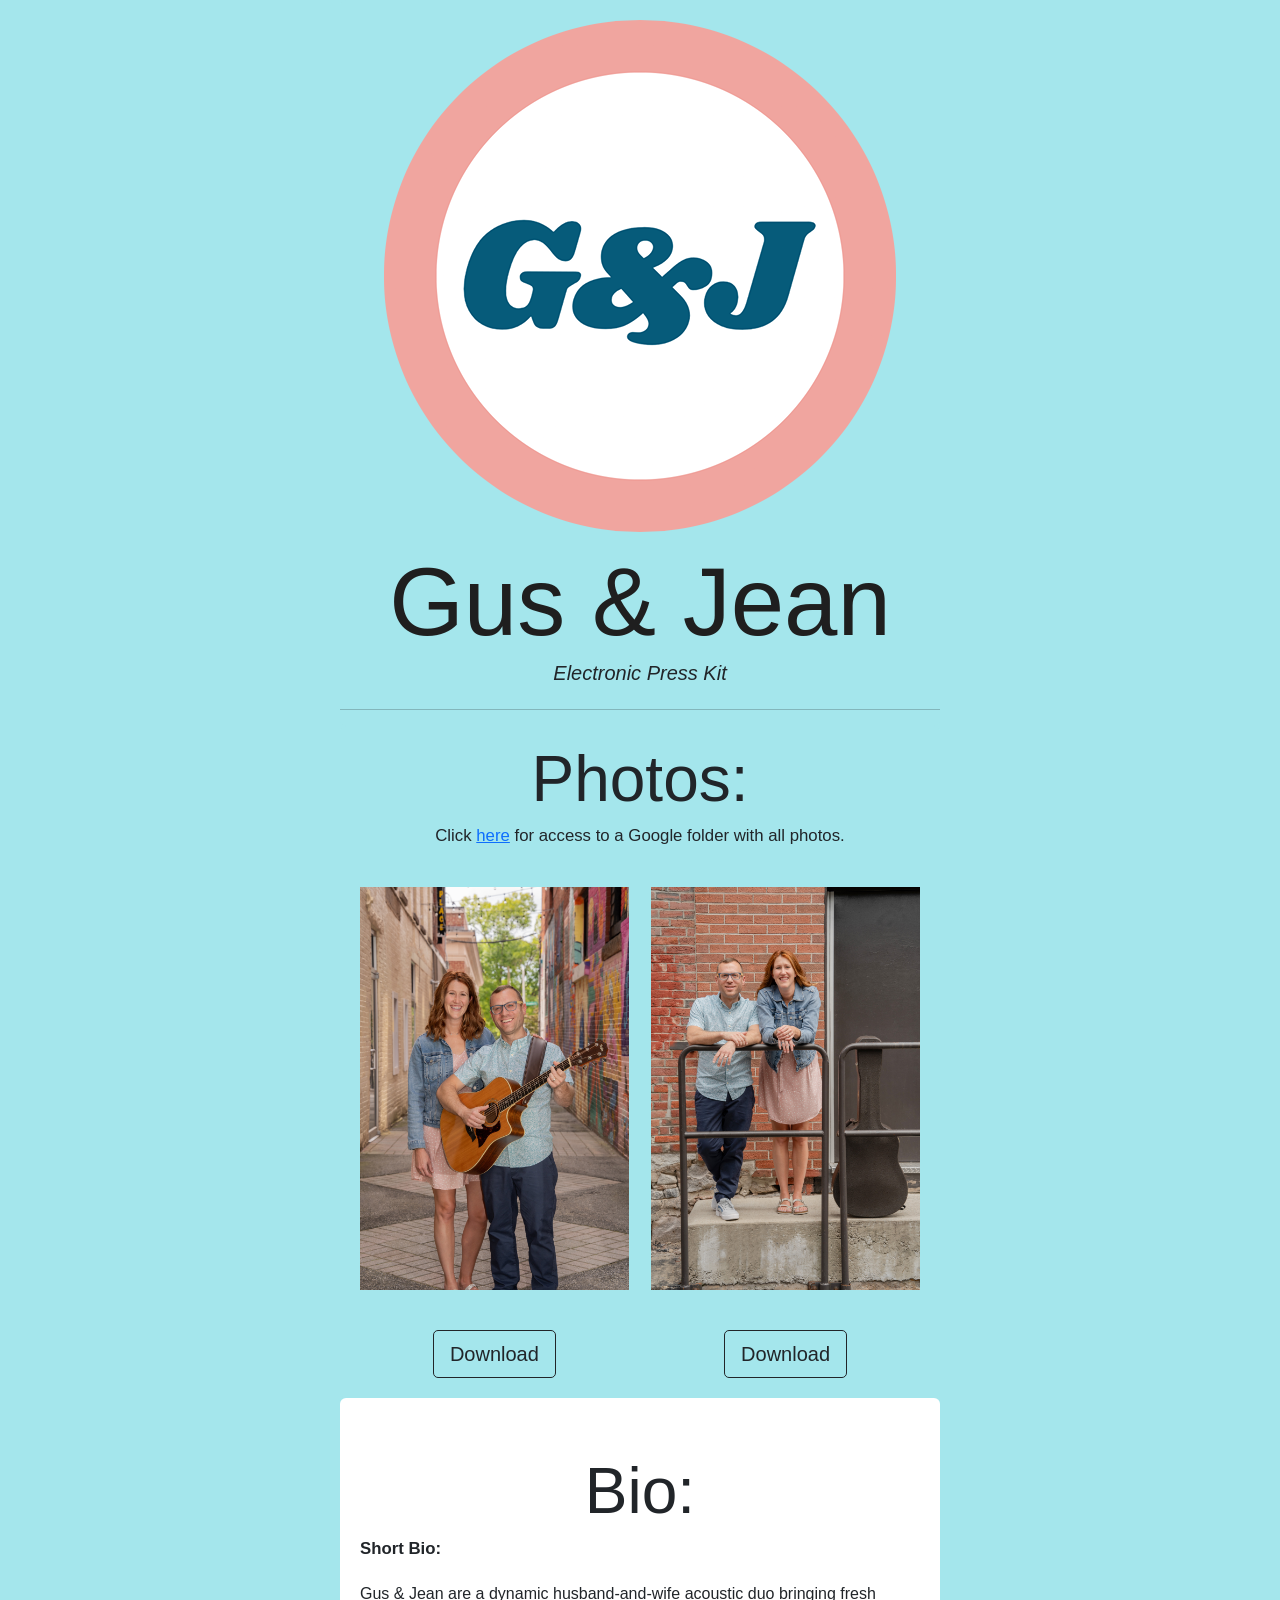
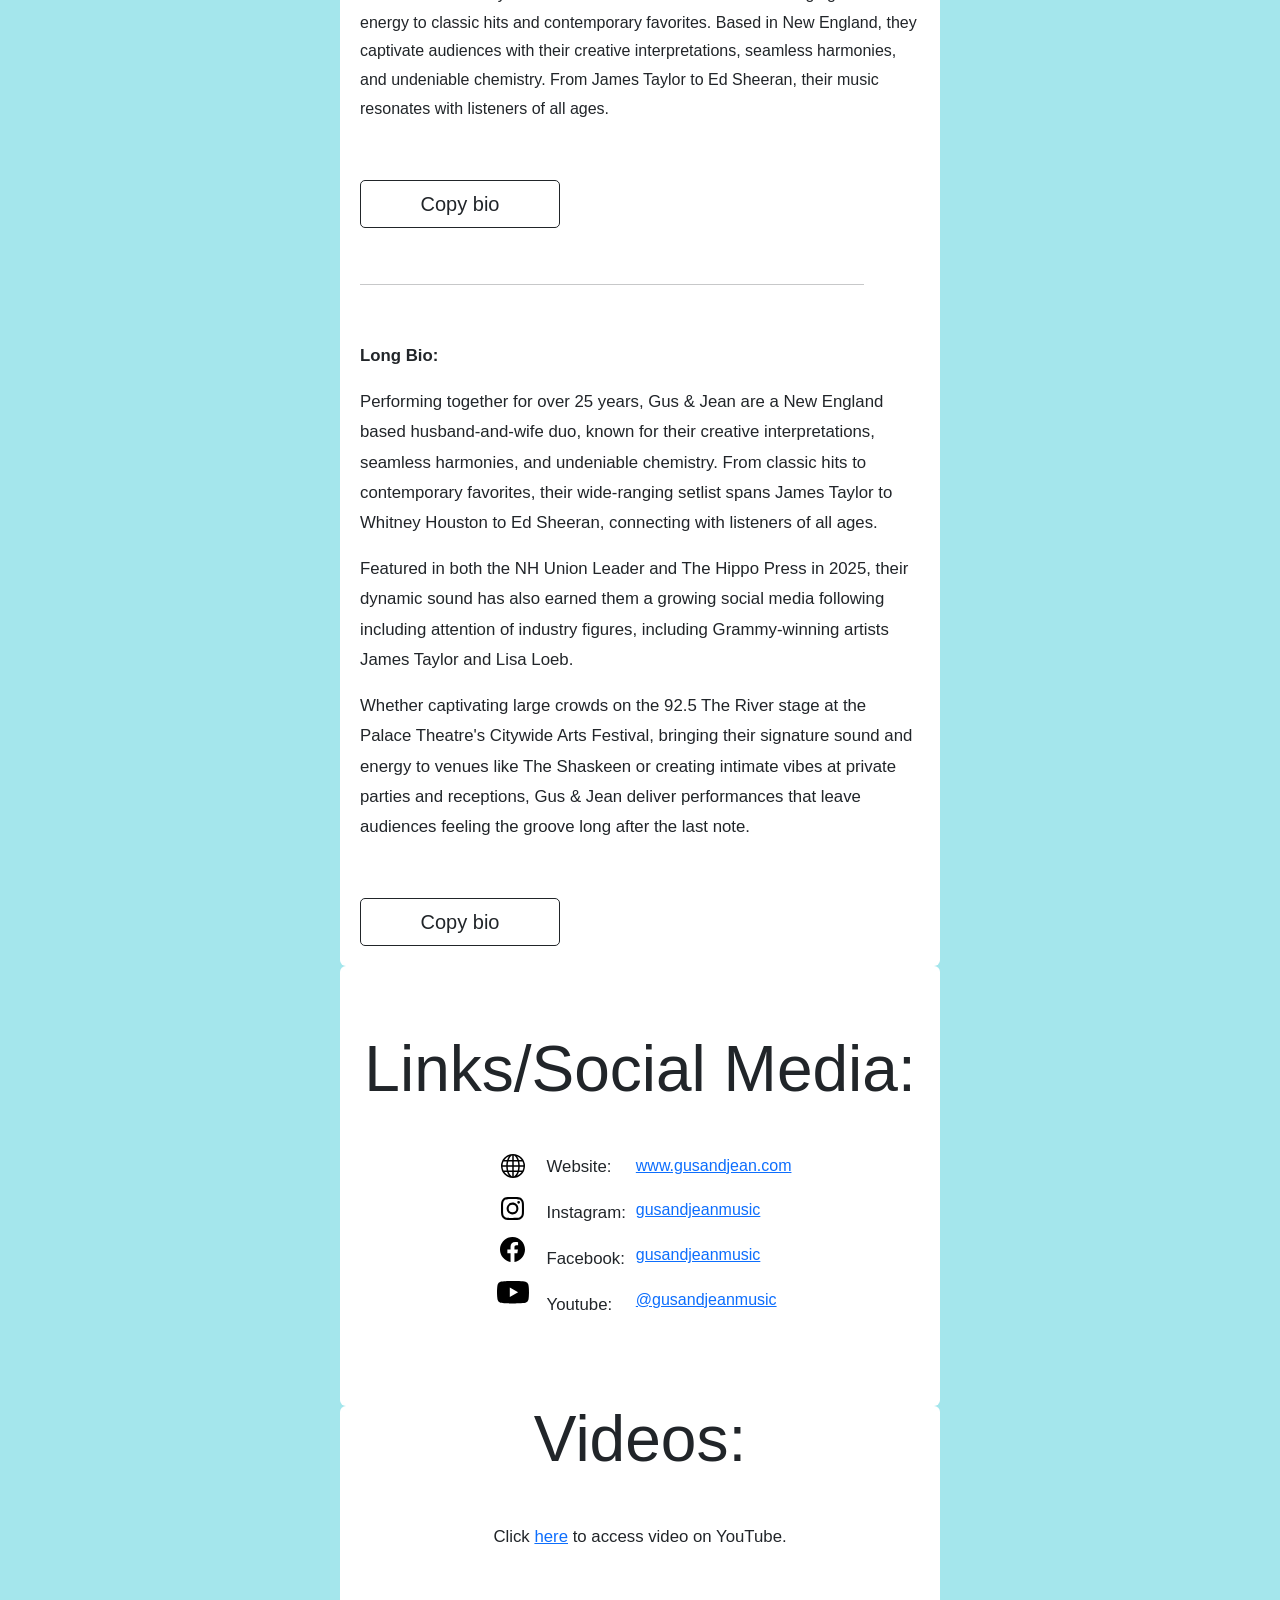
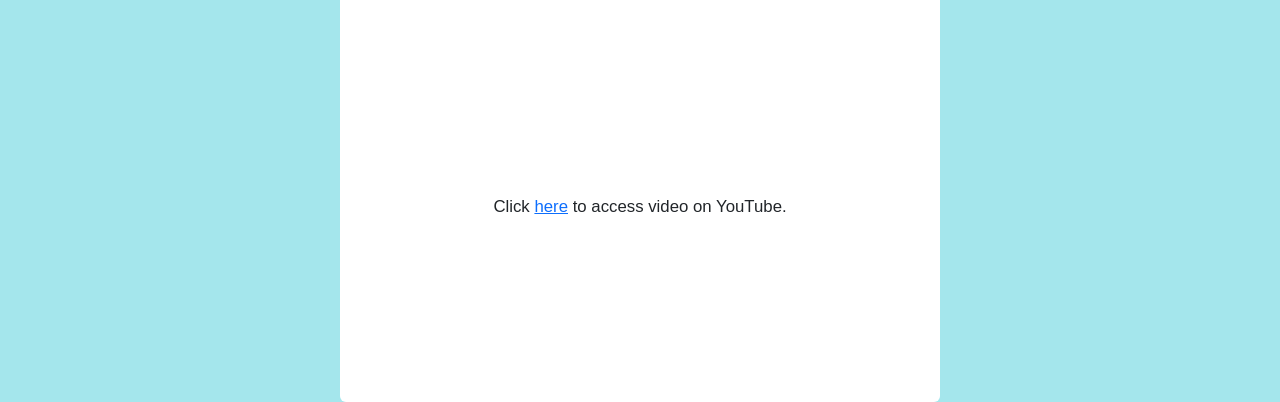
<file: epk/index.html>
<!DOCTYPE html>
<html>
  <head>
    <meta charset="utf-8">
    <meta name="viewport" content="width=device-width, initial-scale=1">
    <meta name="description" content="Looking for live acoustic music across New Hampshire, Maine, and Massachusetts? Gus & Jean is a professional acoustic duo perfect for receptions, parties, and events." />
    <title>Live Acoustic Music in New England - Gus & Jean</title>
    <link href="https://cdn.jsdelivr.net/npm/bootstrap@5.3.3/dist/css/bootstrap.min.css" rel="stylesheet" integrity="sha384-QWTKZyjpPEjISv5WaRU9OFeRpok6YctnYmDr5pNlyT2bRjXh0JMhjY6hW+ALEwIH" crossorigin="anonymous">
    <link href="../style.css" rel="stylesheet" type="text/css" >
  
    <link rel="apple-touch-icon" sizes="180x180" href="images/apple-touch-icon.png">
    <link rel="icon" type="image/png" sizes="32x32" href="images/favicon-32x32.png">
    <link rel="icon" type="image/png" sizes="16x16" href="images/favicon-16x16.png">
    <link rel="manifest" href="/site.webmanifest">
  
    <link rel="preconnect" href="https://fonts.googleapis.com">
    <link rel="preconnect" href="https://fonts.gstatic.com" crossorigin>
    <link href="https://fonts.googleapis.com/css2?family=Shrikhand&display=swap" rel="stylesheet">
  
    <link rel="stylesheet" href="https://use.fontawesome.com/releases/v5.8.2/css/all.css">
  </head>
  <!-- Google tag (gtag.js) -->
  <script async src="https://www.googletagmanager.com/gtag/js?id=G-BHBH3H3BK7"></script>
  <script>
    window.dataLayer = window.dataLayer || [];
    function gtag(){dataLayer.push(arguments);}
    gtag('js', new Date());
  
    gtag('config', 'G-BHBH3H3BK7');
  </script>
  <script type="application/ld+json">
  {
    "@context": "https://schema.org",
    "@type": "MusicGroup",
    "name": "[Your Duo Name]",
    "description": "Live acoustic music duo available for weddings, events, and restaurants in New Hampshire.",
    "url": "https://yourwebsite.com",
    "sameAs": ["https://www.instagram.com/yourduo", "https://www.facebook.com/yourduo"],
    "address": {
      "@type": "PostalAddress",
      "addressLocality": "Manchester",
      "addressRegion": "NH",
      "addressCountry": "US"
    }
  }
  </script>
  

  <body id="epk" style="background-color: #A4E6EC;">  
    <div id="epk-header" class="card mx-auto" style="background-color: #A4E6EC; padding: 0">  
      <div class="text-center">
        <img id="about-logo" style="padding: 20px 0 20px 0;" src="../images/logo-large.png" alt="G&J logo" >
      </div> 
      <h1 id="about-gusandjean" class="text-center">Gus & Jean</h1>
      <h5 id="about-acoustic-duo" class="text-center"><em>Electronic Press Kit</em></h5>
      <hr >
    </div>   
    <div id="epk-photos"  style="background-color: #A4E6EC; padding: 20px 0 0 0" class="card mx-auto">
      <h2 class="card-title mx-auto">Photos:</h2>
      <p class="mx-auto" style="text-align: center; padding: 0 20px 0 20px;">Click <a href="https://drive.google.com/drive/folders/1eT2fDHUZ-DTghiI_yXXn-M4j9NSRvQvv?usp=share_link">here</a> for access to a Google folder with all photos.</p>
      
      <div style="display: flex; gap: 4%; padding: 20px; justify-content: center;" class="mx-auto">
        <div style="width: 48%">  
          <a href="../images/14.jpg" download="gus-and-jean-photo-1.jpg">
            <img src="../images/14.jpg" style="width: 100%">
          </a>
          <div class="text-center">     
            <a href="../images/14.jpg" download="gus-and-jean-photo-1.jpg">
              <button id="photo-left-download" class="btn btn-outline-dark btn-lg" style="border-radius: 5px; margin-top: 40px;">
                Download
              </button>
            </a>
          </div>
        </div>
        <div style="width: 48%">  
          <a href="../images/14.jpg" download="gus-and-jean-photo-2.jpg">
            <img src="../images/9.jpg" style="width: 100%">
          </a>
          <div class="text-center">    
            <a href="../images/14.jpg" download="gus-and-jean-photo-2.jpg"> 
            <button id="photo-right-download" class="btn btn-outline-dark btn-lg" style="border-radius: 5px; margin-top: 40px;">
              Download
            </button>
            </a>
          </div>
        </div>
      </div>
      
    </div>
        
        
      

    <div id="about" class="card mx-auto" style="padding: 20px;">
      <h2 class="card-title mx-auto" style="padding-top: 40px;">Bio:</h2>
      <p><b>Short Bio: </b>
      </br><div id="short-bio-text">Gus & Jean are a dynamic husband-and-wife acoustic duo bringing fresh energy to classic hits and contemporary favorites. Based in New England, they captivate audiences with their creative interpretations, seamless harmonies, and undeniable chemistry. From James Taylor to Ed Sheeran, their music resonates with listeners of all ages.</div></p>
        <button id="copy-short-bio" class="btn btn-outline-dark btn-lg" style="width: 200px; border-radius: 5px; margin-top: 40px; margin-bottom: 40px;">
          Copy bio
        </button>
      <hr class="events-divider" >
      <p style="padding-top: 40px;"><b>Long Bio: </b>

      </br><div id="long-bio-text"><p>Performing together for over 25 years, Gus & Jean are a New England based husband-and-wife duo, known for their creative interpretations, seamless harmonies, and undeniable chemistry. From classic hits to contemporary favorites, their wide-ranging setlist spans James Taylor to Whitney Houston to Ed Sheeran, connecting with listeners of all ages.</p>
      <p>Featured in both the NH Union Leader and The Hippo Press in 2025, their dynamic sound has also earned them a growing social media following including attention of industry figures, including Grammy-winning artists James Taylor and Lisa Loeb.</p>
      <p>Whether captivating large crowds on the 92.5 The River stage at the Palace Theatre's Citywide Arts Festival, bringing their signature sound and energy to venues like The Shaskeen or creating intimate vibes at private parties and receptions, Gus & Jean deliver performances that leave audiences feeling the groove long after the last note.</p></div>
      <button id="copy-long-bio" class="btn btn-outline-dark btn-lg" style="width: 200px; border-radius: 5px; margin-top: 40px;">
          Copy bio
      </button>
        
      </div>
      

      <div id="about" class="card mx-auto" style="padding-left: 20px; padding-right: 20px;">
        <h2 class="card-title mx-auto" style="padding-bottom: 40px;">Links/Social Media:</h2>
        <div style="display: flex;" class="mx-auto">
        <div class="epk-icon-container" style="display: flex; flex-direction: column; align-items: center; gap: 13px;">
          <div class="link-light">
            <svg xmlns="http://www.w3.org/2000/svg" width="24" height="24" fill="black" class="bi bi-globe" viewBox="0 0 16 16">
              <path d="M0 8a8 8 0 1 1 16 0A8 8 0 0 1 0 8m7.5-6.923c-.67.204-1.335.82-1.887 1.855A8 8 0 0 0 5.145 4H7.5zM4.09 4a9.3 9.3 0 0 1 .64-1.539 7 7 0 0 1 .597-.933A7.03 7.03 0 0 0 2.255 4zm-.582 3.5c.03-.877.138-1.718.312-2.5H1.674a7 7 0 0 0-.656 2.5zM4.847 5a12.5 12.5 0 0 0-.338 2.5H7.5V5zM8.5 5v2.5h2.99a12.5 12.5 0 0 0-.337-2.5zM4.51 8.5a12.5 12.5 0 0 0 .337 2.5H7.5V8.5zm3.99 0V11h2.653c.187-.765.306-1.608.338-2.5zM5.145 12q.208.58.468 1.068c.552 1.035 1.218 1.65 1.887 1.855V12zm.182 2.472a7 7 0 0 1-.597-.933A9.3 9.3 0 0 1 4.09 12H2.255a7 7 0 0 0 3.072 2.472M3.82 11a13.7 13.7 0 0 1-.312-2.5h-2.49c.062.89.291 1.733.656 2.5zm6.853 3.472A7 7 0 0 0 13.745 12H11.91a9.3 9.3 0 0 1-.64 1.539 7 7 0 0 1-.597.933M8.5 12v2.923c.67-.204 1.335-.82 1.887-1.855q.26-.487.468-1.068zm3.68-1h2.146c.365-.767.594-1.61.656-2.5h-2.49a13.7 13.7 0 0 1-.312 2.5m2.802-3.5a7 7 0 0 0-.656-2.5H12.18c.174.782.282 1.623.312 2.5zM11.27 2.461c.247.464.462.98.64 1.539h1.835a7 7 0 0 0-3.072-2.472c.218.284.418.598.597.933M10.855 4a8 8 0 0 0-.468-1.068C9.835 1.897 9.17 1.282 8.5 1.077V4z"/>
            </svg>
          </div>
          <div class="link-light"><svg id="Layer_1" data-name="Layer 1" xmlns="http://www.w3.org/2000/svg" width="23" height="23" class="mx-2" viewBox="0 0 1000 1000"><defs><style>.cls-1{fill:black;}</style></defs><path class="cls-1" d="M295.42,6c-53.2,2.51-89.53,11-121.29,23.48-32.87,12.81-60.73,30-88.45,57.82S40.89,143,28.17,175.92c-12.31,31.83-20.65,68.19-23,121.42S2.3,367.68,2.56,503.46,3.42,656.26,6,709.6c2.54,53.19,11,89.51,23.48,121.28,12.83,32.87,30,60.72,57.83,88.45S143,964.09,176,976.83c31.8,12.29,68.17,20.67,121.39,23s70.35,2.87,206.09,2.61,152.83-.86,206.16-3.39S799.1,988,830.88,975.58c32.87-12.86,60.74-30,88.45-57.84S964.1,862,976.81,829.06c12.32-31.8,20.69-68.17,23-121.35,2.33-53.37,2.88-70.41,2.62-206.17s-.87-152.78-3.4-206.1-11-89.53-23.47-121.32c-12.85-32.87-30-60.7-57.82-88.45S862,40.87,829.07,28.19c-31.82-12.31-68.17-20.7-121.39-23S637.33,2.3,501.54,2.56,348.75,3.4,295.42,6m5.84,903.88c-48.75-2.12-75.22-10.22-92.86-17-23.36-9-40-19.88-57.58-37.29s-28.38-34.11-37.5-57.42c-6.85-17.64-15.1-44.08-17.38-92.83-2.48-52.69-3-68.51-3.29-202s.22-149.29,2.53-202c2.08-48.71,10.23-75.21,17-92.84,9-23.39,19.84-40,37.29-57.57s34.1-28.39,57.43-37.51c17.62-6.88,44.06-15.06,92.79-17.38,52.73-2.5,68.53-3,202-3.29s149.31.21,202.06,2.53c48.71,2.12,75.22,10.19,92.83,17,23.37,9,40,19.81,57.57,37.29s28.4,34.07,37.52,57.45c6.89,17.57,15.07,44,17.37,92.76,2.51,52.73,3.08,68.54,3.32,202s-.23,149.31-2.54,202c-2.13,48.75-10.21,75.23-17,92.89-9,23.35-19.85,40-37.31,57.56s-34.09,28.38-57.43,37.5c-17.6,6.87-44.07,15.07-92.76,17.39-52.73,2.48-68.53,3-202.05,3.29s-149.27-.25-202-2.53m407.6-674.61a60,60,0,1,0,59.88-60.1,60,60,0,0,0-59.88,60.1M245.77,503c.28,141.8,115.44,256.49,257.21,256.22S759.52,643.8,759.25,502,643.79,245.48,502,245.76,245.5,361.22,245.77,503m90.06-.18a166.67,166.67,0,1,1,167,166.34,166.65,166.65,0,0,1-167-166.34" transform="translate(-2.5 -2.5)"/></svg>
          </div>
          <div class="link-light">
            <svg xmlns="http://www.w3.org/2000/svg" width="25" height="25" fill="black" class="bi bi-facebook" viewBox="0 0 16 16">
              <path d="M16 8.049c0-4.446-3.582-8.05-8-8.05C3.58 0-.002 3.603-.002 8.05c0 4.017 2.926 7.347 6.75 7.951v-5.625h-2.03V8.05H6.75V6.275c0-2.017 1.195-3.131 3.022-3.131.876 0 1.791.157 1.791.157v1.98h-1.009c-.993 0-1.303.621-1.303 1.258v1.51h2.218l-.354 2.326H9.25V16c3.824-.604 6.75-3.934 6.75-7.951"/>
            </svg>
          </div>
          <div class="link-light" >
            <svg xmlns="http://www.w3.org/2000/svg" width="32" height="32" fill="black" class="mx-2 bi bi-youtube" viewBox="0 0 16 16">
              <path d="M8.051 1.999h.089c.822.003 4.987.033 6.11.335a2.01 2.01 0 0 1 1.415 1.42c.101.38.172.883.22 1.402l.01.104.022.26.008.104c.065.914.073 1.77.074 1.957v.075c-.001.194-.01 1.108-.082 2.06l-.008.105-.009.104c-.05.572-.124 1.14-.235 1.558a2.01 2.01 0 0 1-1.415 1.42c-1.16.312-5.569.334-6.18.335h-.142c-.309 0-1.587-.006-2.927-.052l-.17-.006-.087-.004-.171-.007-.171-.007c-1.11-.049-2.167-.128-2.654-.26a2.01 2.01 0 0 1-1.415-1.419c-.111-.417-.185-.986-.235-1.558L.09 9.82l-.008-.104A31 31 0 0 1 0 7.68v-.123c.002-.215.01-.958.064-1.778l.007-.103.003-.052.008-.104.022-.26.01-.104c.048-.519.119-1.023.22-1.402a2.01 2.01 0 0 1 1.415-1.42c.487-.13 1.544-.21 2.654-.26l.17-.007.172-.006.086-.003.171-.007A100 100 0 0 1 7.858 2zM6.4 5.209v4.818l4.157-2.408z"/>
            </svg>
          </div>
        </div>
        <div class="epk-description-container" style="padding-left: 10px;">
          <p>Website:</p>
          <p>Instagram:</p>
          <p>Facebook:</p>
          <p>Youtube:</p>
        </div>
        <div style="display: flex; flex-direction: column; gap: 16px; padding-left: 10px;">
          <a href="https://www.gusandjean.com">www.gusandjean.com</a>
          <a href="https://www.instagram.com/gusandjeanmusic">gusandjeanmusic</a>
          <a href="https://www.facebook.com/gusandjeanmusic">gusandjeanmusic</a>
          <a href="https://www.youtube.com/@gusandjeanmusic">@gusandjeanmusic</a>
        </div> 
      </div>   
      </div>

      <div id="about" class="card mx-auto" style="padding: 0 20px 0 20px">
        <h2 class="card-title mx-auto">Videos:</h2>
        
      
        <div class="video-container" style="padding-top: 40px;">
          <p class="mx-auto" style="text-align: center; padding: 0 20px 0 20px;">Click <a href="https://www.youtube.com/watch?v=PSzMe6NrSyA&embeds_referring_euri=http%3A%2F%2Flocalhost%3A8000%2F&source_ve_path=Mjg2NjY">here</a> to access video on YouTube.</p>
            <iframe class="youtube-video" 
            src="https://www.youtube.com/embed/PSzMe6NrSyA?si=MJaCFaY0npu7WQAp" 
            title="YouTube video player" frameborder="0" allow="accelerometer; autoplay;
            clipboard-write; encrypted-media; gyroscope; picture-in-picture; web-share" 
            referrerpolicy="strict-origin-when-cross-origin" allowfullscreen></iframe>
          </div>
           
          <div class="video-container" style="padding-top: 60px;">
            <p class="mx-auto" style="text-align: center; padding: 0 20px 0 20px;">Click <a href="https://www.youtube.com/watch?v=GPqa20-6wXA">here</a> to access video on YouTube.</p>  
            <iframe class="youtube-video" src="https://www.youtube.com/embed/GPqa20-6wXA?si=tFOUO0-UAZKRFAx8" 
            title="YouTube video player" frameborder="0" allow="accelerometer; autoplay; 
            clipboard-write; encrypted-media; gyroscope; picture-in-picture; web-share" 
            referrerpolicy="strict-origin-when-cross-origin" allowfullscreen></iframe>
          </div>
      </div>

      
     <script>
    document.getElementById("copy-short-bio").addEventListener("click", function () {
  const text = document.getElementById("short-bio-text").innerText;

  navigator.clipboard.writeText(text).then(() => {
    this.innerText = "Copied!";
    setTimeout(() => {
      this.innerText = "Copy bio";
    }, 2000);
  });
});

document.getElementById("copy-long-bio").addEventListener("click", function () {
  const text = document.getElementById("long-bio-text").innerText;

  navigator.clipboard.writeText(text).then(() => {
    this.innerText = "Copied!";
    setTimeout(() => {
      this.innerText = "Copy bio";
    }, 2000);
  });
});
  </script>
  </body>
</html>
</file>
<file: style.css>
body {
    font-family: 'Manrope', sans-serif;
    line-height: 1.8;
}

h1, h2, h3, h4 {
    font-family: 'Manrope', sans-serif;
    line-height: 1.05;
    color: #1f1f1f;
}

h1 {
    font-size: clamp(3rem, 8vw, 6rem);
}

h2 {
    font-size: clamp(2.2rem, 5vw, 4rem);
}

p {
    font-size: 1.05rem;
    max-width: 700px;
}

img {
    object-fit: cover;
}

.card {
    padding: 70px 11px 70px 11px;
    border: none;
    max-width: 600px;
}



/* Navbar START*/

.navbar {
    background-color: #065B7A;
    color: white;
}

.navbar-brand {
    font-family: Shrikhand; 
    font-size: 2.25rem; 
    padding: 0px; margin: 0px;
}

/* Navbar END*/



/* Top section START*/

#top-section {
   background:
  radial-gradient(
    circle at 15% 20%,
    rgba(255,255,255,0.45),
    transparent 30%
  ),
  radial-gradient(
    circle at 85% 75%,
    rgba(255,255,255,0.18),
    transparent 35%
  ),
  radial-gradient(
    circle at 50% 100%,
    rgba(255,255,255,0.12),
    transparent 40%
  ),
  linear-gradient(
    135deg,
    #d6f4f7 0%,
    #a4e6ec 50%,
    #84d9e1 100%
  );

}

#top-description {
    

    padding: 40px 20px 0px 20px;
    
    display: flex;
    flex-direction: column;
    align-items: center;
}

@media (max-width: 768px) {
    #top-description {
      padding: 20px;
    }
}

.top-description-title {
    font-size: 38px; 
}

#hero-image {
    
    width: 100%; 
    
    height: auto; 
    margin-top: 80px;
}



/* ===== HERO SECTION ===== */

.hero-section {
    position: relative;
    
    overflow: hidden;
    padding-top: 40px;
}

@media (max-width: 768px) {
    .hero-section {
      padding-top: 80px;
    }
}


/* ===== VIDEO ===== */

.hero-video {
    width: 100%;
    height: 100%;
    object-fit: cover;
    display: block;
}

@media (max-width: 768px) {
    .hero-video {
      height: 250px;
    }
}

.hero-images {
    width: 100%;
    height: 100%;
    object-fit: cover;
    display: block;
    max-height: 800px;
}

@media (max-width: 768px) {
    .hero-images {
      height: 350px;
    }
}

/* ===== DARK OVERLAY ===== */

.hero-overlay {
    position: absolute;
    inset: 0;
    background: rgba(0, 0, 0, 0.55);
    
}

/* ===== TEXT CONTENT ===== */

.hero-content {
    position: absolute;
    top: 80%;
    left: 50%;
    transform: translate(-50%, -50%);
    
    text-align: center;
    color: white;

    width: 90%;
    max-width: 900px;

    z-index: 2;
    display: flex;
    flex-direction: column;
    align-items: center;
}

/* ===== MAIN TITLE ===== */

.about-gusandjean {
    font-family: 'Shrikhand', sans-serif;
    font-size: clamp(4rem, 10vw, 7rem);
    font-weight: 700;
    line-height: 0.95;
    letter-spacing: -3px;
    color: white;
    margin-bottom: 20px;
}

/* ===== TAGLINE ===== */

.about-acoustic-duo {
    font-family: 'Manrope', sans-serif;
    font-size: clamp(1.1rem, 2vw, 1.5rem);

    font-weight: 300;
    letter-spacing: 1px;

    opacity: 0.95;
}

/* ===== MOBILE ===== */

@media (max-width: 768px) {

    .about-gusandjean {
        font-size: 3rem;
        letter-spacing: 1px;
        margin-bottom: 0;
    }

    .about-acoustic-duo {
        font-size: 1rem;
        line-height: 1.3;
        width: 250px;
        text-align: center;
        
    }

}

#about-booking-button {
    width: 200px; 
    border-radius: 5px; 
    margin-top: 10px;
}

/* Hero section END */


#media {
   background: linear-gradient(
    135deg,
    #F0A59F 0%,
    #f7c7c2 100%
);
}

#media-section {
    background: linear-gradient(
    135deg,
    #F0A59F 0%,
    #f7c7c2 100%
);
}

iframe {
    border-radius: 10px; 
    z-index: 1; 
    overflow: hidden; 

}

#testimonial-section {
    background-image: url('images/corporate-3.jpg');
    background-size: cover;
    background-color: rgba(255, 255, 255, 0.1);
  background-blend-mode: lighten;
    padding: 40px 40px 60px 40px;

}

#testimonials-container {
    display: flex;
    gap: 20px;
    max-width: 800px;
    
}

@media (max-width: 768px) {

    #testimonials-container {
        flex-direction: column;
    }

}

#testimonial-heading {
    color: white;
    font-size: 38px; 
    padding-top: 0px; 
    padding-bottom: 40px;
}

.testimonial-card {
    
    background-color: rgba(255, 255, 255, 0.75);
    padding: 20px;

    border-radius: 18px;

    transition:
        transform 0.35s ease,
        background-color 0.35s ease,
        box-shadow 0.35s ease;

    box-shadow: 0 6px 20px rgba(0,0,0,0.06);
}

/* HOVER */

.testimonial-card:hover {
    background-color: white;

    transform: translateY(-6px);

    box-shadow: 0 16px 40px rgba(0,0,0,0.14);
}

.testimonial-author {
    font-weight: 600;
    line-height: 1.6;
}

.testimonial-text {
    line-height: 1.6;
}

#featured-at {

    padding-top: 40px; 
    display: flex; 
    gap: 40px;
    justify-content: center;
    
}

@media (max-width: 768px) {
    
    #featured-at {
       flex-direction: column;
       align-items: center;
       gap: 20px;
       padding-top: 40px;
    }

    
}

.featured-containers {
    width: 25%;
}

@media (max-width: 768px) {
    .featured-containers {
        width: 100%;
    }
}

.trusted-by-heading, .sponsored-by-heading, .featured-in-heading {
    color: white;
    font-weight: 700;
}

.trusted-by-text, .sponsored-by-text, .featured-in-text {
    color: white;
    font-weight: 600;
}

footer {
   
    background-color: #065B7A;
    color: white;
}

.youtube-video {
  aspect-ratio: 16 / 9;
  width: 100%;
}
  
/* ===== CATEGORY LAYOUT ===== */

#categories-container {
    display: grid;
    grid-template-columns: repeat(3, 1fr);
    gap: 28px;

    width: 90%;
    max-width: 1400px;

    margin: 0 auto;
    padding: 60px 0;
}

@media (max-width: 768px) {
    #categories-container {
      padding: 20px 0px 40px 0px;
    }
}

/* ===== CATEGORY CARD ===== */

.category-container {
    position: relative;
    overflow: hidden;

    border-radius: 28px;

    cursor: pointer;

    min-height: 280px;

    box-shadow: 0 10px 30px rgba(0,0,0,0.08);
}

/* ===== IMAGE ===== */

.contact-image {
    width: 100%;
    height: 100%;

    object-fit: cover;

    display: block;

    transition: transform 0.6s ease;
}

/* ===== OVERLAY ===== */

.category-overlay {
    position: absolute;
    inset: 0;

    background: rgba(0, 0, 0, 0.55);

    z-index: 1;
}

/* ===== TEXT ===== */

.category-content {
    position: absolute;

    top: 100px;
    left: 35px;
    right: 35px;

    z-index: 2;
}

@media (max-width: 1064px) {
    .category-content {
      top: 50px;
    }
}

@media (max-width: 928px) {
    .category-content {
      top: 30px;
    }
}

@media (max-width: 805px) {
    .category-content {
      top: 100px;
      max-width: 300px;
    }
}

/* ===== TITLE ===== */

.category-title {
    color: white;
    font-family: 'Manrope', sans-serif;
    font-size: clamp(1.5rem, 2vw, 2.2rem);
    font-weight: 500;
    line-height: 1.2;
    letter-spacing: -0.5px;
    margin: 0;
    padding-bottom: 20px;
}

.category-description {
    color: white;

    font-family: 'Manrope', sans-serif;
}

/* ===== HOVER EFFECT ===== */

.category-container:hover .contact-image {
    transform: scale(1.02);
}

/* ===== MOBILE ===== */

@media (max-width: 805px) {

    #categories-container {
        grid-template-columns: 1fr;
    }
}

.epk-photos {
    padding-top: 0px;
}

.ig-card {
  display: block;
  border-radius: 16px;
  overflow: hidden;
  position: relative;
}

.ig-card img {
  width: 100%;
  display: block;
}

.play-button {
  position: absolute;
  top: 50%;
  left: 50%;
  transform: translate(-50%, -50%);
  font-size: 40px;
  color: white;
}

/* Calendar section START */

#calendar {
    background-color: #F0A59F;
}

#calendar-section {
    background-color: #F0A59F;
}

.month-text {
    padding-top: 40px;
}

.d-flex {
    gap: 0px;
}

.date-container {
    width: 30%; 
    text-align: center;
}

.day-of-the-week {
    margin-bottom: 0;
}

.event-description {
    width: 60%;
    
}

.venue-logo-container { 
    border-radius: 10px; 
    width: 40%;
}

.venue-logo {
    border-radius: 10px;
    width: 100px;
    height: auto;
    object-fit: cover; 
}

.venue-link {
    color: black;
}

.events-divider {
    margin-left: 5%; 
    width: 90%;
}

/* calendar END */

#bottom-section {
    background: linear-gradient(
  180deg,
  #f4b8b2 0%,
  #f0a59f 100%
);
    padding: 40px 80px 80px 80px;
}

@media (max-width: 979px) {
    #bottom-section {
      padding: 40px;
    }
}

@media (max-width: 768px) {
    #bottom-section {
        padding: 40px 20px 20px 20px;
    }
}

.bottom-heading {
    padding-bottom: 40px;
    display: flex;
    flex-direction: column;
    align-items: center;
    
}

@media (max-width: 768px) {
    .bottom-heading {
      padding-bottom: 20px;
      
    }
}

.bottom-title {
    color: white;
    font-size: 38px; 
    
}

.bottom-title::after {
    content: "";
    display: block;
    width: 100px;
    height: 2px;
    background: rgba(255,255,255,.7);
    margin-top: 16px;
}

.bottom-subtitle {
    padding-top: 10px;
}

.bottom-description-container {
    display: flex;
    gap: 40px;
    
}

@media (max-width: 768px) {
    .bottom-description-container {
      flex-direction: column;
      
    }
}

.bottom-description-image {
    width: 50%;
    border-radius: 18px;
    box-shadow:
        0 20px 40px rgba(0,0,0,.15);
}

@media (max-width: 768px) {
    .bottom-description-image {
      width: 100%;
    }
}

.bottom-list {
    list-style: none;
    padding: 0;
    margin-top: 30px;
}

@media (max-width: 768px) {
    .bottom-list, .bottom-list-container {
      max-width: 400px;
      margin: 0 auto;
    }
}

.bottom-list-item {
    background: rgba(255,255,255,.15);
    width: 60%;
    border: 1px solid rgba(255,255,255,.25);
    border-radius: 12px;
    padding: 8px;
    margin-bottom: 12px;
    font-size: 18px;
    font-weight: 600;
    margin-left: 20px;
    padding-left: 20px;
    transition:
        transform 0.3s ease,
        box-shadow 0.3s ease;
}
@media (max-width: 1264px) {
    .bottom-list-item {
      width: 80%;
      
     
      
    }
}

@media (max-width: 975px) {
    .bottom-list-item {
      width: 100%;
      margin-left: 0px;
    }
}

.bottom-list-item:hover {
    transform: translateY(-3px);

    box-shadow:
        0 12px 32px rgba(0, 0, 0, 0.08),
        0 3px 8px rgba(0, 0, 0, 0.05);
}

#bottom-section-button {
    padding-top: 20px;
}

@media (max-width: 768px) {
    #bottom-section-button {
      padding-top: 0px;
      padding-bottom: 20px;
    }
}

.highlight {
    font-weight: 600;
}

.eyebrow {
    text-transform: uppercase;
    letter-spacing: 3px;
    font-size: 12px;
    font-weight: 600;
    opacity: .75;
    margin-bottom: 12px;
}

.check {
    margin-right: 10px;
    opacity: .8;
}


.last-section {
    
   background:
  linear-gradient(
    135deg,
    #d6f4f7,
    #a4e6ec,
    #84d9e1
  );

position: relative; 
    padding: 40px 80px 40px 80px;
}

@media (max-width: 979px) {
    .last-section {
      padding: 40px;
    }
}

@media (max-width: 768px) {
    .last-section {
      padding: 20px 20px 40px 20px;
    }
}
  
.last-section::before {
    content: "";
    position: absolute;
    inset: 0;
    opacity: .02;
    pointer-events: none;

    background-image:
      radial-gradient(circle, #fff 1px, transparent 1px);
    background-size: 20px 20px;
}

.last-section-container {
  padding-bottom: 40px;
}

@media (max-width: 768px) {
    .last-section-container {
      padding-bottom: 0;
    }
}

.weddings-container {
    display: flex;
    flex-direction: row-reverse;
    gap: 40px;
    margin-bottom: 40px;
}

.private-events-container {
    display: flex;
    flex-direction: row-reverse;
    gap: 40px;
    margin-top: 40px;
    margin-bottom: 40px;
}

@media (max-width: 768px) {
    .weddings-container, .private-events-container, .corporate-events-container {
      flex-direction: column-reverse;
      
      gap: 20px;
    }
}

.corporate-events-container {
    display: flex;
    gap: 40px;
    margin-top: 40px;
    margin-bottom: 40px;
    
}

@media (max-width: 768px) {
    .corporate-events-container {
      gap: 20px;
      margin: 40px 0 40px 0;
    }
}

@media (max-width: 768px) {
    .main-page-corporate {
      gap: 20px;
      margin: 80px 0 80px 0;
    }
}

@media (max-width: 768px) {
    .private-events-container {
      
      margin-bottom: 0;
    }
}

.weddings-text-container, .corporate-events-text-container, .private-events-text-container {
    align-self: center;
    width: 50%;
}

@media (max-width: 768px) {
    .weddings-text-container, .corporate-events-text-container, .private-events-text-container {
      width: 100%;
    }
}

.weddings-heading, .corporate-events-heading, .private-events-heading {
    font-size: 38px; 
}

.weddings-image, .corporate-events-image, .private-events-image {
    width: 50%;
    border-radius: 18px;
   
    box-shadow:
        0 20px 40px rgba(0,0,0,.15);
    
    transition:
        transform 0.3s ease,
        box-shadow 0.3s ease;
}

.og-gusjean-image {
    width: auto;
    height: auto;
    max-width: 100%;
    max-height: 100%;
    border-radius: 18px;
    transition:
        transform 0.3s ease,
        box-shadow 0.3s ease;
    
}

.og-gusjean-image-container {
  width: 50%;
}

@media (max-width: 768px) {
    .weddings-image, .corporate-events-image, .private-events-image, .og-gusjean-image-container {
      width: 100%;
    }
}

.weddings-image:hover, .corporate-events-image:hover, .private-events-image:hover {
    transform: translateY(-3px);

    box-shadow:
        0 12px 32px rgba(0, 0, 0, 0.08),
        0 3px 8px rgba(0, 0, 0, 0.05);
}

.wedding-moments {
  list-style: none;
  padding: 0;
  margin-top: 2rem;
  margin-left: 20px;
}

.corporate-list, .wedding-moments li {

  letter-spacing: 0.04em;
  line-height: 1.3;
  padding-bottom: 10px;
}

.wedding-moments li::before {
  content: "✦";
  margin-right: 0.75rem;
}

.section-divider {
    text-align: center;
    font-size: 24px;
}

@media (max-width: 768px) {
    .section-divider {
      padding-top: 20px;
    }
}

.end-call-of-action {
    display: flex;
    flex-direction: column;
    align-items: center;
    padding: 60px 0 20px 0;
}

@media (max-width: 768px) {
    .end-call-of-action {
      padding-top: 40px;
    }
}

.dropdown-custom {
  position: relative;
}

.dropdown-menu-custom {
  position: absolute;
  top: 100%;
  left: 0;
  
  list-style: none;
  margin: 0;
  padding: 0.5rem 0;

  background: rgba(0,0,0,0.9);
  border-radius: 8px;

  min-width: 220px;

  opacity: 0;
  visibility: hidden;
  transition: all 0.2s ease;

  
}

.dropdown-menu-custom li {
  margin: 0;
}

.dropdown-menu-custom a {
  display: block;
  padding: 0.6rem 1rem;
  color: white;
  text-decoration: none;
  transition: opacity 0.2s ease;
}

.dropdown-menu-custom a:hover {
  opacity: 0.7;
}

.dropdown-custom:hover .dropdown-menu-custom {
  opacity: 1;
  visibility: visible;
}

@media (max-width: 768px) {
  .dropdown-custom.active .dropdown-menu-custom {
    opacity: 1;
    visibility: visible;
    position: static;
    transform: none;
    margin-top: 0.5rem;
  }
}

.contact-section {
    background:
  linear-gradient(
    135deg,
    #d6f4f7,
    #a4e6ec,
    #84d9e1
  );

position: relative; 
    padding: 80px;
    
}

@media (max-width: 979px) {
  .contact-section {
    padding: 40px;
  }
}

@media (max-width: 768px) {
  .contact-section {
    padding: 20px;
  }
}

.contact-top {
    display: flex;
    padding-top: 40px;
    gap: 40px;
}

@media (max-width: 768px) {
  .contact-top {
    flex-direction: column-reverse;
    padding-top: 80px;
    gap: 20px;
  }
}

.contact-top-text {
    width: 50%;
}

@media (max-width: 768px) {
  .contact-top-text {
    width: 100%;
  }
}

.contact-top-image {
    width: 50%;
    border-radius: 18px;
    box-shadow:
        0 20px 40px rgba(0,0,0,.15);
    
    transition:
        transform 0.3s ease,
        box-shadow 0.3s ease;
}

@media (max-width: 768px) {
  .contact-top-image {
    width: 100%;
  }
}

.contact-top-image:hover {
    transform: translateY(-3px);

    box-shadow:
        0 12px 32px rgba(0, 0, 0, 0.08),
        0 3px 8px rgba(0, 0, 0, 0.05);
}

.contact-form-container {
    max-width: 700px;
    margin: 0 auto;
    padding-top: 40px;
}

@media (max-width: 979px) {
  .contact-form-container {
    max-width: 500px;
  }
}

.calendar-section {
     background: linear-gradient(
  180deg,
  #f4b8b2 0%,
  #f0a59f 100%
     );

     padding: 80px;
}

@media (max-width: 979px) {
  .calendar-section {
    padding: 80px 40px;
  }
}

@media (max-width: 768px) {
  .calendar-section {
    padding: 20px 20px 60px 20px;
    padding-top: 60px;
  }
}

.calendar-row {
    display: flex;
    width: 100%;
    justify-content: space-between;
    padding-top: 0px;
    gap: 20px;
}

@media (max-width: 768px) {
  .calendar-row {
    flex-direction: column;
    align-items: center;
    gap: 0px;
  }
}

.calendar-column {
    width: 30%;
    background: rgba(255,255,255,.15);
    width: 80%;
    border: 1px solid white;
    border-radius: 12px;
    padding: 8px;
    padding-bottom: 40px;
    margin-bottom: 14px;
    font-size: 18px;
    font-weight: 600;
    
    padding-left: 20px;
    transition:
        transform 0.3s ease,
        box-shadow 0.3s ease;

    

}

.calendar-column:hover {
    background-color: white;

    transform: translateY(-6px);

    box-shadow: 0 16px 40px rgba(0,0,0,0.14);
}

@media (max-width: 768px) {
  .calendar-column {
    width: 60%;
    background-color: white;
  }
}

@media (max-width: 475px) {
  .calendar-column {
    width: 100%;
    background-color: white;
  }
}

.calendar-top {
    
    display: flex;
    padding-top: 40px;
    gap: 40px;

}

@media (max-width: 768px) {
  .calendar-top {
    flex-direction: column;
    gap: 20px;
  }
}

.about-container {
    background: linear-gradient(
  180deg,
  #f4b8b2 0%,
  #f0a59f 100%
     );

position: relative; 
    padding: 80px 80px 40px 80px;
}

@media (max-width: 1064px) {
  .about-container {
    padding: 80px 40px 40px 40px;
  }
}

@media (max-width: 768px) {
  .about-container {
    padding: 80px 20px 40px 20px;
  }
}

@media (max-width: 475px) {
  .about-container {
    padding: 20px 20px 40px 20px;
  }
}

.about-main-section {
    padding-top: 80px;
}

@media (max-width: 768px) {
  .about-main-section {
    padding-top: 20px;
  }
}

.about-us-heading {
  color: white; 
  padding-top: 40px; 
  text-align: center; 
  font-size: 48px;
}

@media (max-width: 475px) {
  .about-us-heading {
    margin-top: 60px;
    
  }
}

.photo-stack {
  position: relative;
  display: flex;
  justify-content: center;
  align-items: center;
  padding: 3rem 1rem;
  margin: 0 auto;
  max-width: 800px;
  min-height: 400px;
}

@media (max-width: 1064px) {
  .photo-stack {
    display: none;
  }
}

@media (max-width: 475px) {
  .photo-stack {
    margin-top: 20px;
    display: flex;
  }
}

.polaroid {
  max-width: 320px;
  aspect-ratio: 4 / 5;
  object-fit: cover;

  background: white;
  padding: 12px 12px 50px 12px;

  box-shadow:
    0 10px 25px rgba(0,0,0,.15),
    0 2px 8px rgba(0,0,0,.08);

  border-radius: 2px;

  transition:
        transform 0.3s ease,
        box-shadow 0.3s ease;
  
  
}

.polaroid:hover {
    

    box-shadow:
      0 18px 40px rgba(0,0,0,.18),
      0 6px 12px rgba(0,0,0,.08);
}

/* Individual photo placement */

.photo-1 {
  transform: rotate(-8deg);
  z-index: 1;
  animation-delay: .2s;
}

.photo-1:hover {
  transform: rotate(-8deg) translateY(-6px);
}

.photo-2 {
  transform: rotate(3deg);
  margin-left: -30px;
  z-index: 3;
  animation-delay: 1.6s;
  max-width: 350px !important;
}

.photo-2:hover {
  transform: rotate(3deg) translateY(-6px);
}

@media (max-width: 768px) {
  .photo-2 {
    max-width: 325px !important;
  }
}

.photo-3 {
  transform: rotate(9deg);
  margin-left: -10px;
  z-index: 2;
  animation-delay: 0.8s;
}

.photo-3:hover {
  transform: rotate(9deg) translateY(-6px);
}

@media (max-width: 768px) {

  .photo-stack {
    flex-direction: column;
    min-height: auto;
    gap: 1rem;
    padding: 2rem 1rem;
  }

  .polaroid {
    max-width: min(85vw, 320px);
    
  }

  .photo-1,
  .photo-2,
  .photo-3 {
    margin-left: 0;
  }

  .photo-1 {
    transform: rotate(-4deg);
  }

  .photo-2 {
    transform: rotate(3deg);
    margin-top: -30px;
  }

  .photo-3 {
    transform: rotate(-2deg);
    margin-top: -30px;
  }
}

@media (max-width: 979px) {
    .our-story-container {
        flex-direction: column-reverse;
        align-items: center;
    }

    .our-story-image, .our-story-text, .our-story-paragraphs {
      width: 100% !important;
    }

}


@media (max-width: 768px) {
    .our-story-container {
        padding-top: 20px;
    }
}

@media (max-width: 475px) {
    .our-story-image {
        display: none;
    }
}

.our-approach-container {
    margin-top: 60px;
    margin-bottom: 40px;
}

@media (max-width: 768px) {
    .our-approach-container {
        margin-bottom: 0px;
        margin-top: 20px;
    }
}


.music-section {
    padding: 80px;
    background:
  linear-gradient(
    135deg,
    #d6f4f7,
    #a4e6ec,
    #84d9e1
  );
}

@media (max-width: 979px) {
    .music-section {
        padding: 80px 40px 40px 40px;
    }
}

@media (max-width: 768px) {
    .music-section {
        padding: 20px 20px 40px 20px;
    }
}

.the-right-music-header {
  padding-bottom: 20px;
  padding-top: 80px;
}

@media (max-width: 768px) {
    .the-right-music-header {
        padding-top: 30px;
        padding-bottom: 10px;
    }
}

.music-that-feels-effortless-heading {
  padding-bottom: 0px;
  padding-top: 60px;
}

@media (max-width: 768px) {
    .music-that-feels-effortless-heading {
        padding-top: 30px;
        
    }
}

.youtube-container {
    display: flex;
    gap: 2%;
    justify-content: center;
    
}

@media (max-width: 979px) {
    .youtube-container {
        gap: 20px;
    }
}

@media (max-width: 768px) {
    .youtube-container {
        flex-direction: column;
        align-items: center;
        gap: 20px;
    }
}

.youtube-video {
    width: 49%;
}

@media (max-width: 768px) {
    .youtube-video {
        width: 100%;
    }
}

.music-library-card {
  background: rgba(0,0,0,-.03);
  border-radius: 18px;
  padding: 40px;
  
  box-shadow: 0 10px 30px rgba(0,0,0,.15);
  
  transition:
        transform 0.35s ease,
        background-color 0.35s ease,
        box-shadow 0.35s ease;

    
  
}

/* HOVER */

.music-library-card:hover {
    background-color: white;

    transform: translateY(-6px);

    box-shadow: 0 16px 40px rgba(0,0,0,0.14);
}

.music-library-list {
  margin-top: 1rem;
}

.music-library-row {
  display: grid;
  grid-template-columns: 200px 1fr;
  gap: 1.5rem;
  align-items: center;
  padding: 1rem 0;
}

.music-library-row:not(:last-child) {
  border-bottom: 1px solid black;
}

.music-library-label {
  font-size: .8rem;
  text-transform: uppercase;
  letter-spacing: .08em;
  
}

.music-library-value {
  font-weight: 500;
  
}

.music-library-header {
  display: flex;
  justify-content: space-between;
  margin-bottom: 1rem;
  padding-bottom: 1rem;
  border-bottom: 1px solid rgba(255,255,255,.08);
}

.music-library-type,
.music-library-count {
  font-size: .75rem;
  letter-spacing: .08em;
  text-transform: uppercase;
  color: rgba(255,255,255,.55);
}

@media (max-width: 935px) {

  .music-library-card {
    
    border-radius: 12px;
    background-color: white;
   
  }

  .music-library-row {
    grid-template-columns: 1fr;
    gap: .35rem;
    padding: .9rem 0;
  }

  .music-library-label {
    font-size: .75rem;
  }

  .music-library-value {
    font-size: .95rem;
    line-height: 1.4;
  }

}

@media (max-width: 935px) {

  .music-library-card {
    padding: 1.5rem;
    border-radius: 12px;
    width: 100% !important;
  }

  .music-library-row {
    grid-template-columns: 1fr;
    gap: .35rem;
    padding: .9rem 0;
  }

  .music-library-label {
    font-size: .75rem;
  }

  .music-library-value {
    font-size: .95rem;
    line-height: 1.4;
  }

}

.music-image {
  width: 30%;
}

@media (max-width: 768px) {
  .music-image {
    width: 100%;
  }

}  

@media (max-width: 935px) {
   .music-hero {
     flex-direction: column-reverse;
     
   }

}  

@media (max-width: 935px) {
   .music-hero-text, .music-hero-image {
     width: 100%;
     
   }

} 




.credibility-section {
    padding: 80px 20px 0 20px;
    
    text-align: center;
}

.credibility-award {
     font-size: 38px !important;
    font-weight: 600;
    color: #222;
    max-width: 700px;
    margin: 0 auto 12px;
    line-height: 1.3;
}

.credibility-source {
    color: #777;
    
    letter-spacing: .05em;
    text-transform: uppercase;
    margin-bottom: 60px;
}


.credibility-grid {
    display: flex;
    justify-content: center;
    gap: 32px;
    flex-wrap: wrap;
}

.credibility-card {
   
    border: 1px solid #e8e8e8;
    border-radius: 14px;
    padding: 32px;
    width: 340px;
    transition: .25s ease;
    background: rgba(255,255,255,0.8);
}

.credibility-card:hover {
    transform: translateY(-4px);
    box-shadow: 0 10px 30px rgba(0,0,0,.08);
    background: rgba(255,255,255,1);
}

.credibility-card h3 {
    font-size: 1.1rem;
    font-weight: 600;
    color: #222;
    margin-bottom: 18px;
    
}

.credibility-card p {
    color: #666;
    line-height: 1.9;
    margin: 0;
    
}

@media (max-width: 768px) {
  .testimonials-container-container {
    flex-direction: column;
  }
}

@media (max-width: 935px) {
  .YGAF-testimonial-container {
    flex-direction: column;
  }
}

@media (max-width: 935px) {
  .YGAF-testimonial-card {
    width: 100% !important;
  }
}

@media (max-width: 768px) {
    .YGAF-testimonial-card {

      width: 60% !important;
      align-self: center;
    }
}

@media (max-width: 475px) {
    .YGAF-testimonial-card {

      width: 100% !important;
      align-self: center;
    }
}

.ygaf-list-item {
  width: 90% !important;
  background: rgba(255,255,255,0.6);
  line-height: 1.3;
  padding: 15px;
}

@media (max-width: 768px) {
  .ygaf-list-item {
    width: 100% !important;
  }
}

.ygaf-list-item:hover {
  background-color: white;
}
</file>
